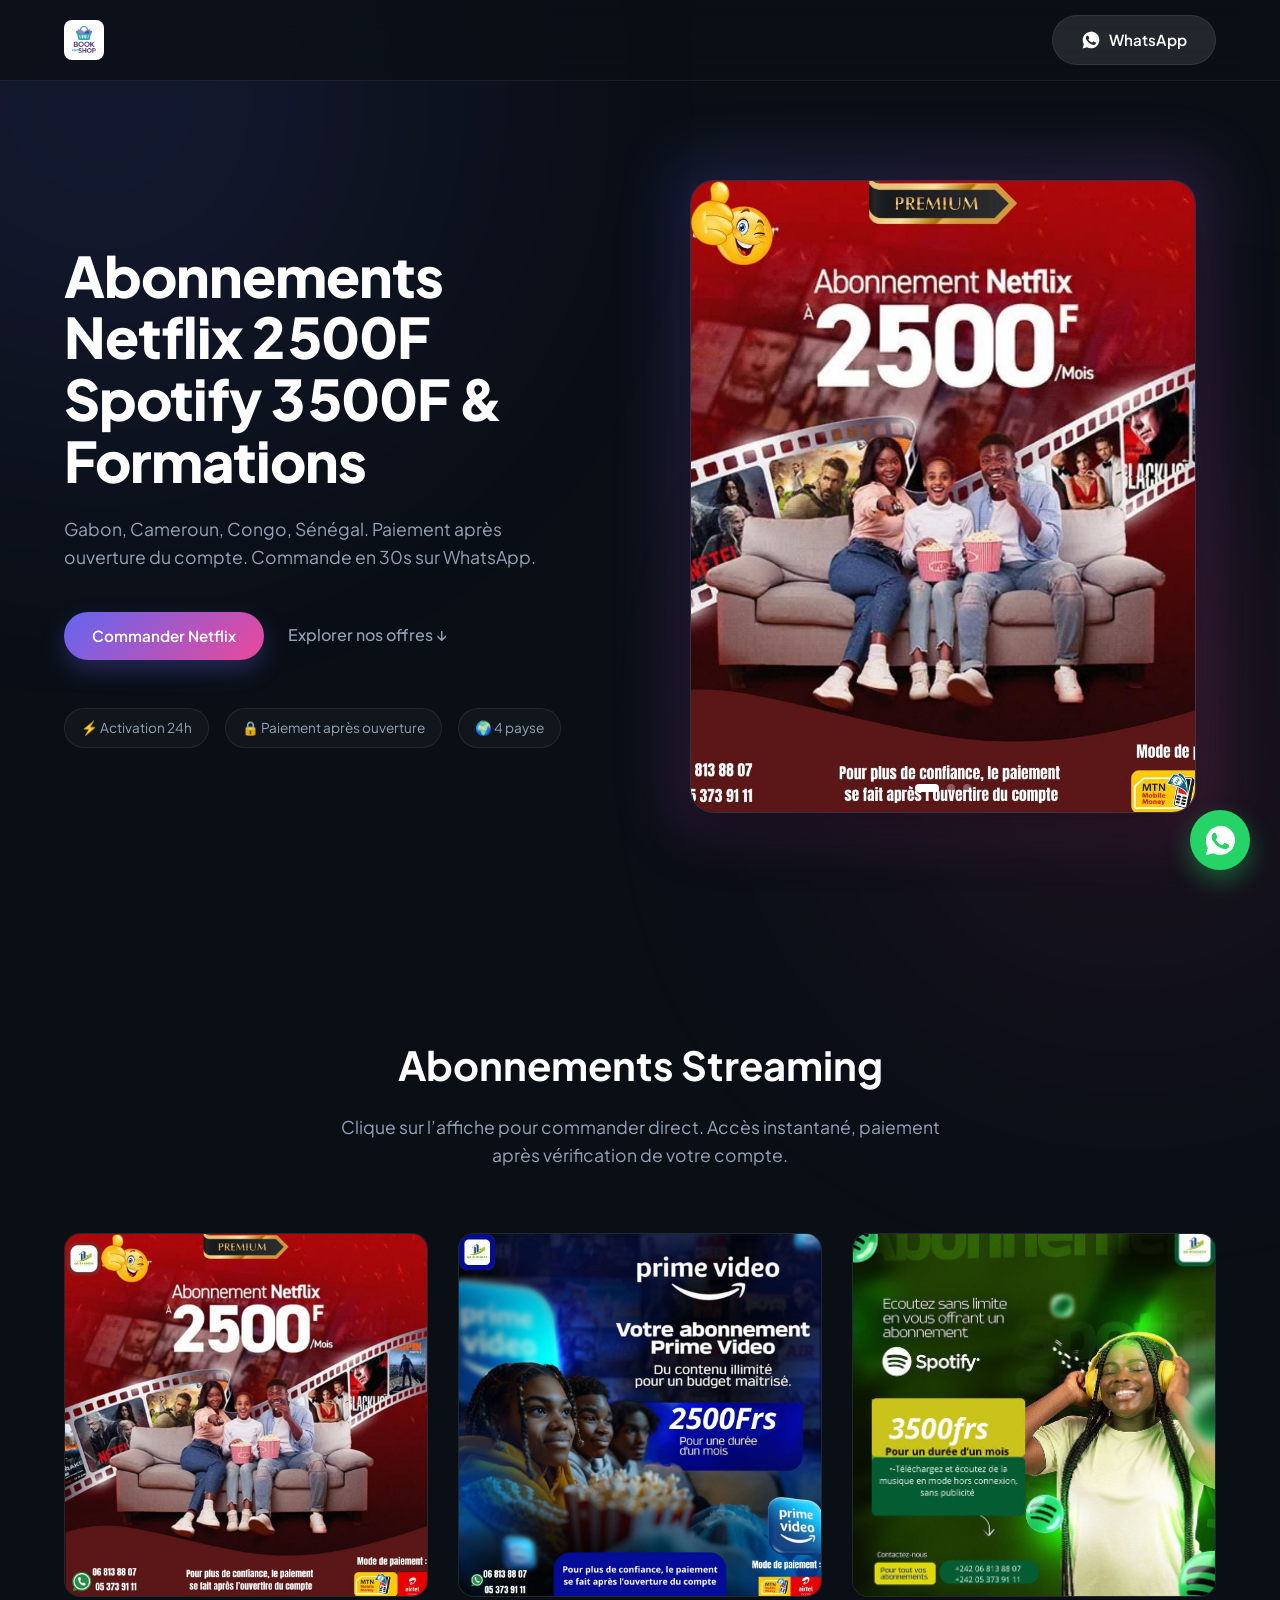
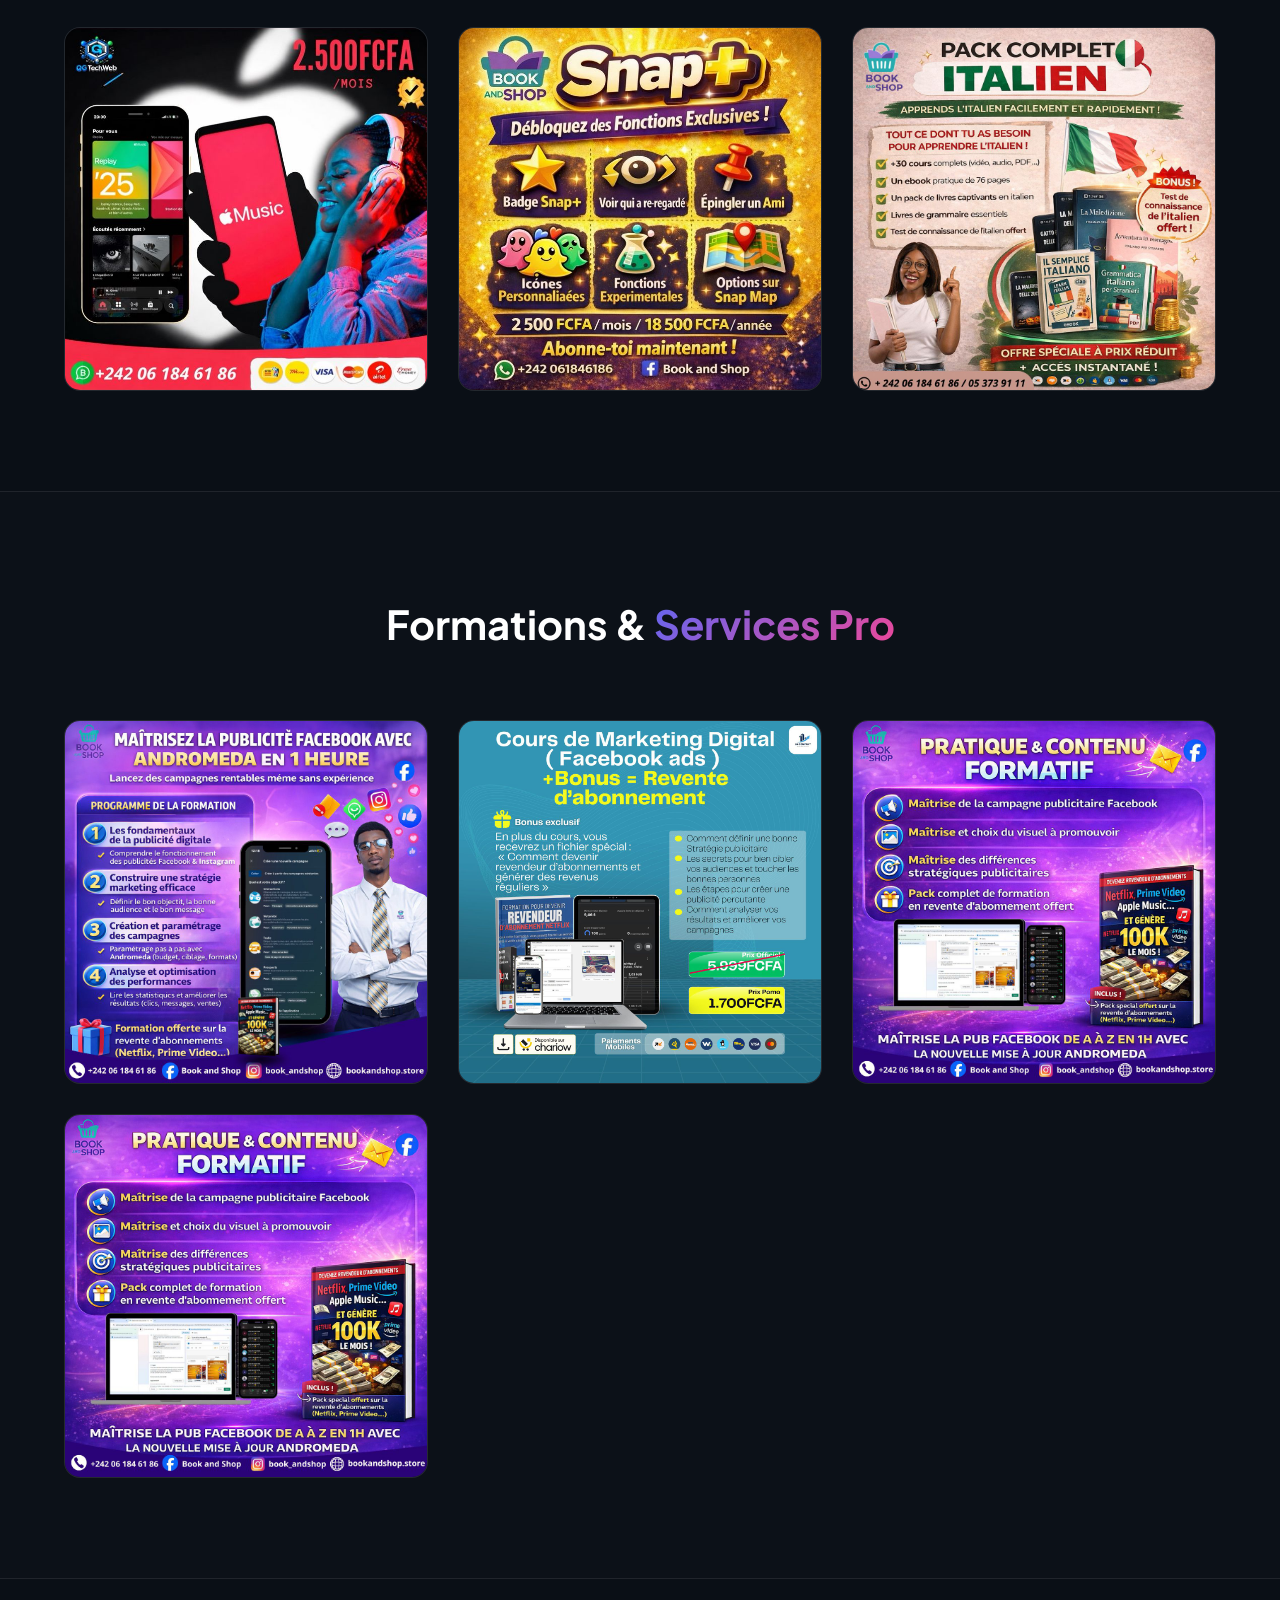
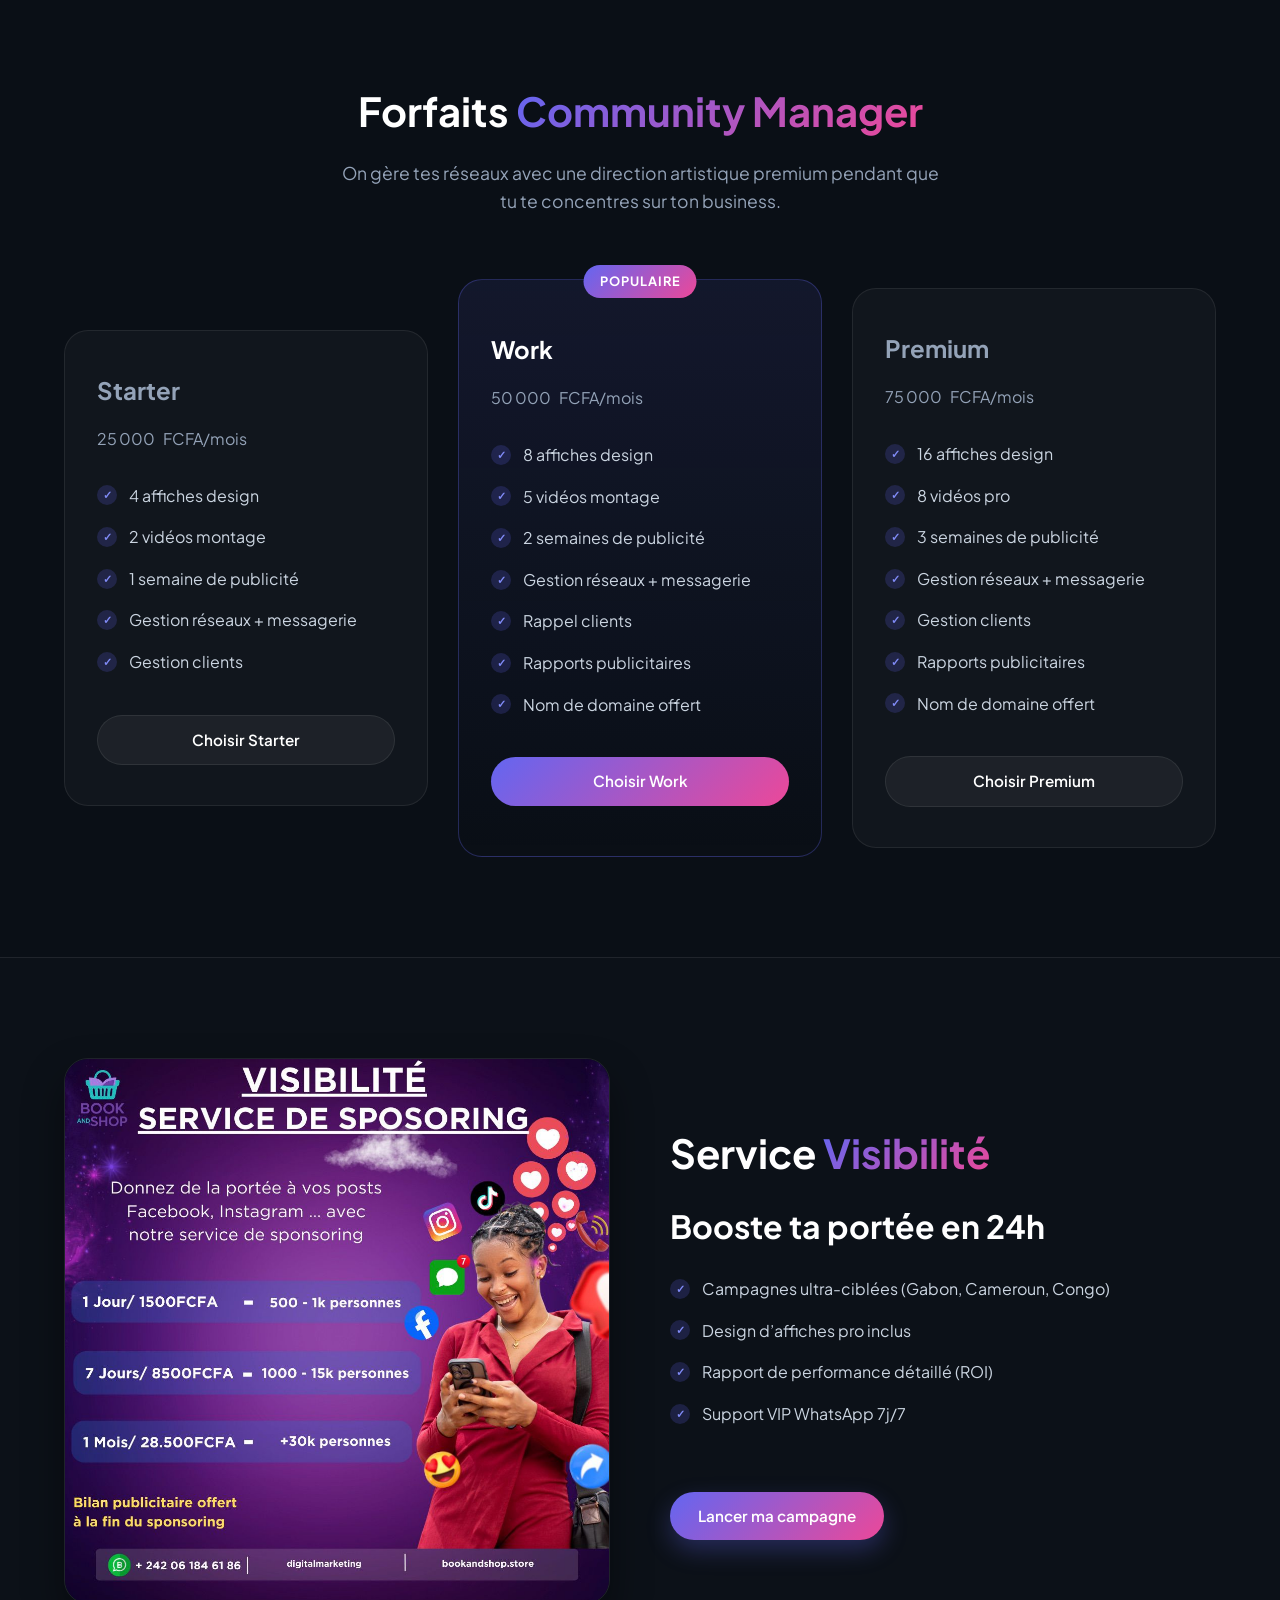
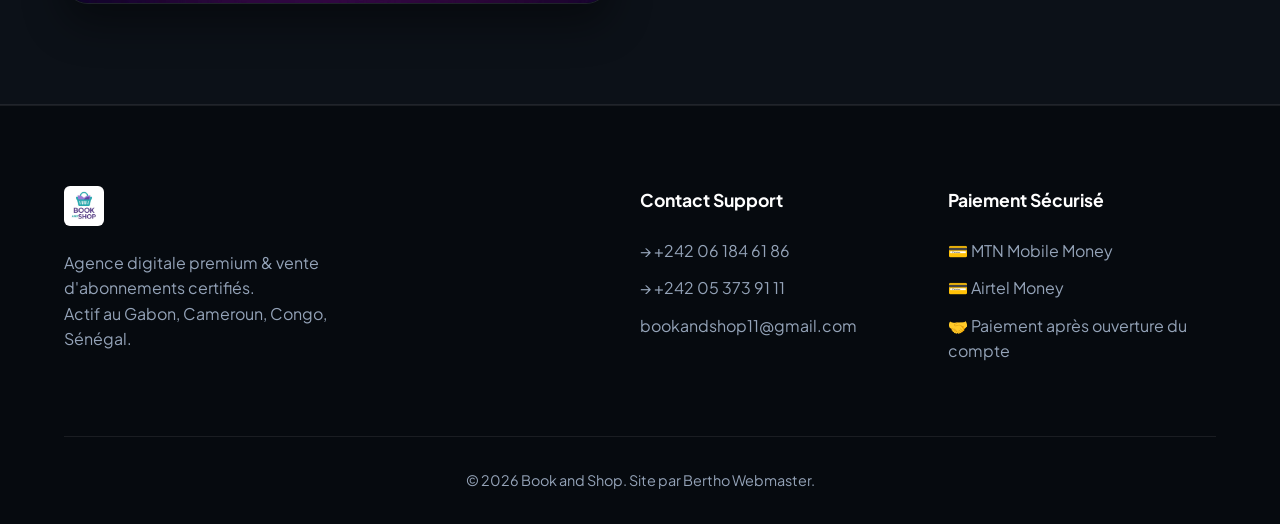
<file: index.html>
<!DOCTYPE html>
<html lang="fr">
<head>
    <meta charset="UTF-8">
    <meta name="viewport" content="width=device-width, initial-scale=1.0">
    <title>Book and Shop | Agence Digitale & Abonnements Premium</title>
    <meta name="description" content="Abonnements Netflix 2.500F, Spotify 3.500F, Prime Video 2.500F. Formations Marketing, Design, Italien. Community Manager dès 25.000F. Paiement après ouverture.">
    
    <!-- Fonts -->
    <link href="https://fonts.googleapis.com/css2?family=Plus+Jakarta+Sans:wght@400;500;600;700;800&display=swap" rel="stylesheet">
    
    <!-- AOS Animation Library -->
    <link href="https://unpkg.com/aos@2.3.1/dist/aos.css" rel="stylesheet">

    <!-- Netlify -->
    <script src="https://identity.netlify.com/v1/netlify-identity-widget.js"></script>

    <style>
        /* === VARIABLES PREMIUM === */
        :root {
            --bg-dark: #0a0f16;
            --bg-card: rgba(255, 255, 255, 0.03);
            --bg-glass: rgba(10, 15, 22, 0.8);
            --text-main: #ffffff;
            --text-muted: #94a3b8;
            --accent-1: #6366f1; /* Indigo */
            --accent-2: #ec4899; /* Pink */
            --gradient-primary: linear-gradient(135deg, var(--accent-1), var(--accent-2));
            --border-glass: 1px solid rgba(255, 255, 255, 0.08);
            --radius-lg: 24px;
            --radius-md: 16px;
            --transition: all 0.4s cubic-bezier(0.4, 0, 0.2, 1);
        }

        /* === RESET & BASE === */
        * { margin: 0; padding: 0; box-sizing: border-box; }
        html { scroll-behavior: smooth; }
        body {
            font-family: 'Plus Jakarta Sans', sans-serif;
            background-color: var(--bg-dark);
            color: var(--text-main);
            line-height: 1.6;
            overflow-x: hidden;
        }
        
        /* Custom Scrollbar */
        ::-webkit-scrollbar { width: 10px; }
        ::-webkit-scrollbar-track { background: var(--bg-dark); }
        ::-webkit-scrollbar-thumb { background: rgba(255,255,255,0.2); border-radius: 10px; }
        ::-webkit-scrollbar-thumb:hover { background: var(--accent-1); }

        .container { max-width: 1200px; margin: 0 auto; padding: 0 24px; }
        a { text-decoration: none; color: inherit; }
        img { max-width: 100%; height: auto; display: block; }

        /* === BACKGROUND GLOW === */
        .bg-glow {
            position: fixed; width: 600px; height: 600px;
            background: var(--accent-1); filter: blur(150px);
            border-radius: 50%; opacity: 0.15; z-index: -1;
            top: -200px; left: -200px; pointer-events: none;
        }
        .bg-glow-2 {
            position: fixed; width: 500px; height: 500px;
            background: var(--accent-2); filter: blur(150px);
            border-radius: 50%; opacity: 0.1; z-index: -1;
            bottom: -100px; right: -100px; pointer-events: none;
        }

        /* === HEADER === */
        .header {
            position: fixed; top: 0; left: 0; right: 0;
            background: var(--bg-glass); backdrop-filter: blur(16px); -webkit-backdrop-filter: blur(16px);
            border-bottom: var(--border-glass); z-index: 1000; padding: 15px 0;
        }
        .nav { display: flex; justify-content: space-between; align-items: center; }
        .logo-img { height: 40px; border-radius: 8px; }
        
        /* === BUTTONS === */
        .btn-nav, .btn-primary, .btn-card {
            display: inline-flex; align-items: center; justify-content: center;
            padding: 12px 28px; border-radius: 50px; font-weight: 600;
            transition: var(--transition); gap: 8px; font-size: 0.95rem;
        }
        .btn-nav { background: rgba(255,255,255,0.1); border: var(--border-glass); color: #fff; }
        .btn-nav:hover { background: #25D366; border-color: #25D366; transform: translateY(-2px); }
        .btn-nav svg { width: 20px; height: 20px; }

        .btn-primary { background: var(--gradient-primary); color: white; border: none; box-shadow: 0 10px 25px rgba(99, 102, 241, 0.3); }
        .btn-primary:hover { transform: translateY(-3px); box-shadow: 0 15px 35px rgba(99, 102, 241, 0.5); }
        
        .btn-ghost { color: var(--text-muted); font-weight: 500; transition: var(--transition); border-bottom: 1px solid transparent; }
        .btn-ghost:hover { color: #fff; border-bottom: 1px solid #fff; }

        /* === HERO SECTION === */
        .hero { padding: 160px 0 100px; min-height: 100vh; display: flex; align-items: center; }
        .hero-grid { display: grid; grid-template-columns: 1fr 1fr; gap: 60px; align-items: center; }
        .hero-content h1 { font-size: 3.5rem; line-height: 1.1; font-weight: 800; margin-bottom: 24px; letter-spacing: -1px; }
        .gradient-text { background: var(--gradient-primary); -webkit-background-clip: text; -webkit-text-fill-color: transparent; }
        .hero-subtitle { font-size: 1.1rem; color: var(--text-muted); margin-bottom: 40px; max-width: 90%; }
        .hero-buttons { display: flex; align-items: center; gap: 24px; margin-bottom: 48px; flex-wrap: wrap; }
        
        .hero-badges { display: flex; gap: 16px; flex-wrap: wrap; }
        .badge-item {
            background: var(--bg-card); border: var(--border-glass);
            padding: 8px 16px; border-radius: 50px; font-size: 0.85rem;
            color: var(--text-muted); display: flex; align-items: center; gap: 6px;
        }

        /* Hero Slider Refined */
        .hero-image { position: relative; padding: 20px; }
        .hero-image::before {
            content: ''; position: absolute; inset: 0;
            background: var(--gradient-primary); border-radius: var(--radius-lg);
            opacity: 0.2; filter: blur(30px); z-index: -1;
        }
        .slider-wrapper {
            position: relative; border-radius: var(--radius-lg);
            overflow: hidden; aspect-ratio: 4/5; box-shadow: 0 25px 50px -12px rgba(0,0,0,0.5);
            border: var(--border-glass); background: var(--bg-card);
        }
        .slide { position: absolute; inset: 0; opacity: 0; transition: opacity 0.8s ease-in-out; }
        .slide.active { opacity: 1; }
        .slide img { width: 100%; height: 100%; object-fit: cover; }
        .slider-dots { position: absolute; bottom: 20px; left: 50%; transform: translateX(-50%); display: flex; gap: 8px; z-index: 10; }
        .dot { width: 8px; height: 8px; border-radius: 50%; background: rgba(255,255,255,0.3); cursor: pointer; transition: var(--transition); }
        .dot.active { background: #fff; width: 24px; border-radius: 4px; }

        /* === SECTIONS === */
        .section { padding: 100px 0; }
        .section-alt { background: rgba(255, 255, 255, 0.01); border-top: var(--border-glass); border-bottom: var(--border-glass); }
        .section-head { text-align: center; margin-bottom: 64px; }
        .section-title { font-size: 2.5rem; font-weight: 700; margin-bottom: 16px; }
        .section-subtitle { color: var(--text-muted); font-size: 1.1rem; max-width: 600px; margin: 0 auto; }

        /* === GALLERY GRID === */
        .gallery { display: grid; grid-template-columns: repeat(auto-fill, minmax(300px, 1fr)); gap: 30px; }
        .gallery-card {
            position: relative; border-radius: var(--radius-md); overflow: hidden;
            aspect-ratio: 1; border: var(--border-glass); display: block;
            background: var(--bg-card);
        }
        .gallery-card img { width: 100%; height: 100%; object-fit: cover; transition: transform 0.6s ease; }
        .gallery-overlay {
            position: absolute; inset: 0; background: linear-gradient(to top, rgba(0,0,0,0.9), transparent);
            display: flex; align-items: flex-end; padding: 24px;
            opacity: 0; transition: var(--transition);
        }
        .gallery-card:hover img { transform: scale(1.08); }
        .gallery-card:hover .gallery-overlay { opacity: 1; }
        .gallery-overlay span {
            background: rgba(255,255,255,0.1); backdrop-filter: blur(8px);
            padding: 12px 20px; border-radius: 50px; font-weight: 600;
            border: var(--border-glass); width: 100%; text-align: center; transform: translateY(20px); transition: var(--transition);
        }
        .gallery-card:hover .gallery-overlay span { transform: translateY(0); }

        /* === PRICING (CM) === */
        .cards { display: grid; grid-template-columns: repeat(3, 1fr); gap: 30px; align-items: center; }
        .card-pricing {
            background: var(--bg-card); border: var(--border-glass);
            border-radius: var(--radius-lg); padding: 40px 32px;
            position: relative; transition: var(--transition);
        }
        .card-pricing:hover { transform: translateY(-10px); border-color: rgba(255,255,255,0.2); }
        .card-pricing.featured {
            background: linear-gradient(to bottom, rgba(99, 102, 241, 0.1), transparent);
            border: 1px solid rgba(99, 102, 241, 0.3); transform: scale(1.05); padding: 50px 32px;
        }
        .card-pricing.featured:hover { transform: scale(1.05) translateY(-10px); }
        .popular-badge {
            position: absolute; top: -15px; left: 50%; transform: translateX(-50%);
            background: var(--gradient-primary); padding: 6px 16px;
            border-radius: 50px; font-size: 0.8rem; font-weight: 700; text-transform: uppercase; letter-spacing: 1px;
        }
        .card-pricing h3 { font-size: 1.5rem; margin-bottom: 16px; color: var(--text-muted); }
        .card-pricing.featured h3 { color: #fff; }
        .price { font-size: 2.5rem; font-weight: 800; margin-bottom: 32px; display: flex; align-items: baseline; gap: 8px;}
        .price span { font-size: 1rem; color: var(--text-muted); font-weight: 400; }
        
        .pricing-list { list-style: none; margin-bottom: 40px; }
        .pricing-list li {
            display: flex; align-items: center; gap: 12px; margin-bottom: 16px; color: #cbd5e1;
        }
        .pricing-list li::before {
            content: '✓'; display: inline-flex; justify-content: center; align-items: center;
            width: 20px; height: 20px; background: rgba(99, 102, 241, 0.2);
            color: #818cf8; border-radius: 50%; font-size: 0.7rem; font-weight: bold;
        }
        .btn-card { width: 100%; background: rgba(255,255,255,0.05); border: var(--border-glass); }
        .btn-card:hover { background: #fff; color: #000; }
        .featured .btn-card { background: var(--gradient-primary); color: #fff; border: none; }
        .featured .btn-card:hover { opacity: 0.9; }

        /* === SPONSORING === */
        .sponsoring-grid { display: grid; grid-template-columns: 1fr 1fr; gap: 60px; align-items: center; }
        .sponsoring-img { border-radius: var(--radius-lg); box-shadow: 0 20px 40px rgba(0,0,0,0.4); border: var(--border-glass); }
        .visibilite-content h3 { font-size: 2rem; margin-bottom: 24px; }

        /* === FOOTER === */
        .footer { border-top: var(--border-glass); padding: 80px 0 32px; background: rgba(0,0,0,0.3); }
        .footer-grid { display: grid; grid-template-columns: 2fr 1fr 1fr; gap: 40px; margin-bottom: 60px; }
        .footer-logo { height: 40px; margin-bottom: 24px; border-radius: 6px; }
        .footer-brand p { color: var(--text-muted); max-width: 300px; }
        .footer-links h4 { font-size: 1.1rem; margin-bottom: 24px; }
        .footer-links a, .footer-links p {
            display: block; color: var(--text-muted); margin-bottom: 12px; transition: var(--transition);
        }
        .footer-links a:hover { color: var(--accent-1); transform: translateX(5px); }
        .footer-bottom { text-align: center; color: var(--text-muted); font-size: 0.9rem; padding-top: 32px; border-top: var(--border-glass); }

        /* === FLOATING WHATSAPP === */
        .whatsapp-float {
            position: fixed; bottom: 30px; right: 30px; width: 60px; height: 60px;
            background: #25D366; border-radius: 50%; display: flex; justify-content: center; align-items: center;
            box-shadow: 0 10px 25px rgba(37, 211, 102, 0.4); z-index: 1000; transition: var(--transition);
            animation: pulse 2s infinite;
        }
        .whatsapp-float:hover { transform: scale(1.1); animation: none; }
        .whatsapp-float svg { width: 35px; height: 35px; }

        @keyframes pulse {
            0% { box-shadow: 0 0 0 0 rgba(37, 211, 102, 0.5); }
            70% { box-shadow: 0 0 0 15px rgba(37, 211, 102, 0); }
            100% { box-shadow: 0 0 0 0 rgba(37, 211, 102, 0); }
        }

        /* === RESPONSIVE === */
        @media (max-width: 992px) {
            .hero-grid, .sponsoring-grid { grid-template-columns: 1fr; }
            .hero { padding-top: 120px; text-align: center; }
            .hero-content h1 { font-size: 2.8rem; }
            .hero-subtitle { margin: 0 auto 32px; }
            .hero-buttons, .hero-badges { justify-content: center; }
            .cards { grid-template-columns: 1fr; gap: 40px; }
            .card-pricing.featured { transform: scale(1); }
            .card-pricing.featured:hover { transform: translateY(-10px); }
            .footer-grid { grid-template-columns: 1fr; }
        }
        @media (max-width: 768px) {
            .btn-nav { padding: 10px 16px; font-size: 0.85rem; }
            .gallery { grid-template-columns: repeat(auto-fill, minmax(250px, 1fr)); }
            .section-title { font-size: 2rem; }
        }
    </style>
</head>
<body>

    <!-- Ambience Glow -->
    <div class="bg-glow"></div>
    <div class="bg-glow-2"></div>

    <header class="header" data-aos="fade-down" data-aos-duration="800">
        <div class="container">
            <div class="nav">
                <img src="./images/logo.png" alt="Book and Shop" class="logo-img" onerror="this.src='https://via.placeholder.com/150x40/1e293b/ffffff?text=LOGO'">
                <a href="https://wa.me/242061846186?text=Bonjour%20Book%20and%20Shop" class="btn-nav" target="_blank">
                    <svg viewBox="0 0 32 32" fill="currentColor"><path d="M16.003 2.837c-7.333 0-13.324 5.99-13.324 13.324 0 2.35.611 4.624 1.772 6.639L2.6 29.4l6.773-1.823c1.938 1.061 4.124 1.623 6.63 1.623h.005c7.333 0 13.324-5.99 13.324-13.324 0-7.334-5.991-13.324-13.329-13.324zm7.735 19.051c-.328.921-1.92 1.767-2.68 1.882-.688.104-1.547.149-2.496-.157-.576-.183-1.314-.42-2.263-.824-3.985-1.697-6.584-5.684-6.782-5.948-.198-.264-1.626-2.159-1.626-4.118 0-1.96.973-2.84 1.316-3.225.342-.385.746-.48 1.01-.48.264 0 .527.002.757.014.24.012.557-.091.87.666.328.796 1.112 2.75 1.21 2.949.098.198.163.43.032.695-.13.264-.195.428-.39.659-.195.23-.41.515-.585.692-.195.196-.398.409-.17.795.228.386 1.013 1.668 2.175 2.702 1.496 1.333 2.757 1.747 3.153 1.943.396.196.627.163.858-.098.23-.262.994-1.159 1.259-1.556.264-.398.528-.33.892-.198.364.132 2.308 1.089 2.704 1.287.396.198.66.297.757.462.098.165.098.954-.23 1.875z"/></svg>
                    WhatsApp
                </a>
            </div>
        </div>
    </header>

    <section class="hero">
        <div class="container">
            <div class="hero-grid">
                <div class="hero-content" data-aos="fade-right" data-aos-duration="1000">
                    <h1>Abonnements <br><span class="gradient-text">Netflix <span id="prix-1">2.500</span>F</span><br>Spotify <span id="prix-3">3.500</span>F</h1>
                    <p class="hero-subtitle">Formations & Services CM pro. Gabon, Cameroun, Congo, Sénégal. Paiement après ouverture du compte. Commande en 30s sur WhatsApp.</p>
                    <div class="hero-buttons">
                        <a href="https://wa.me/242061846186?text=Je%20veux%20Netflix%202.500F" class="btn-primary" target="_blank">Commander Netflix</a>
                        <a href="#services" class="btn-ghost">Explorer nos offres ↓</a>
                    </div>
                    <div class="hero-badges">
                        <div class="badge-item">⚡ Activation 24h</div>
                        <div class="badge-item">🔒 Paiement Sécurisé</div>
                        <div class="badge-item">🌍 Dispo dans 4 pays</div>
                    </div>
                </div>
                <div class="hero-image" data-aos="zoom-in-up" data-aos-duration="1200">
                    <div class="slider-wrapper">
                        <div class="slide active">
                            <img src="./images/netflix.jpg" alt="Netflix Premium 2500F" onerror="this.src='https://images.unsplash.com/photo-1522869635100-9f4c5e86aa37?auto=format&fit=crop&w=800&q=80'">
                        </div>
                        <div class="slide">
                            <img src="./images/spotify.jpg" alt="Spotify Premium 3500F" onerror="this.src='https://images.unsplash.com/photo-1614680376593-902f74cf0d41?auto=format&fit=crop&w=800&q=80'">
                        </div>
                        <div class="slide">
                            <img src="./images/prime-video.jpg" alt="Prime Video 2500F" onerror="this.src='https://images.unsplash.com/photo-1574375927938-d5a98e8ffe85?auto=format&fit=crop&w=800&q=80'">
                        </div>
                        <div class="slider-dots">
                            <span class="dot active"></span>
                            <span class="dot"></span>
                            <span class="dot"></span>
                        </div>
                    </div>
                </div>
            </div>
        </div>
    </section>

    <section id="services" class="section">
        <div class="container">
            <div class="section-head" data-aos="fade-up">
                <h2 class="section-title">Abonnements Streaming</h2>
                <p class="section-subtitle">Clique sur l’affiche pour commander direct. Accès instantané, paiement après vérification de votre compte.</p>
            </div>
            <div class="gallery">
                <a href="https://wa.me/242061846186?text=Je%20veux%20Netflix%202.500F" target="_blank" class="gallery-card" data-aos="fade-up" data-aos-delay="100">
                    <img src="./images/netflix.jpg" alt="Netflix Premium 2500F" onerror="this.src='https://images.unsplash.com/photo-1522869635100-9f4c5e86aa37?auto=format&fit=crop&w=600&q=80'">
                    <div class="gallery-overlay"><span>Commander Netflix →</span></div>
                </a>
                <a href="https://wa.me/242061846186?text=Je%20veux%20Prime%20Video%202.500F" target="_blank" class="gallery-card" data-aos="fade-up" data-aos-delay="200">
                    <img src="./images/prime-video.jpg" alt="Prime Video 2500F" onerror="this.src='https://images.unsplash.com/photo-1574375927938-d5a98e8ffe85?auto=format&fit=crop&w=600&q=80'">
                    <div class="gallery-overlay"><span>Commander Prime Video →</span></div>
                </a>
                <a href="https://wa.me/242061846186?text=Je%20veux%20Spotify%203.500F" target="_blank" class="gallery-card" data-aos="fade-up" data-aos-delay="300">
                    <img src="./images/spotify.jpg" alt="Spotify 3500F" onerror="this.src='https://images.unsplash.com/photo-1614680376593-902f74cf0d41?auto=format&fit=crop&w=600&q=80'">
                    <div class="gallery-overlay"><span>Commander Spotify →</span></div>
                </a>
                <a href="https://wa.me/242061846186?text=Je%20veux%20Apple%20Music%202.500F" target="_blank" class="gallery-card" data-aos="fade-up" data-aos-delay="400">
                    <img src="./images/apple-music.jpg" alt="Apple Music" onerror="this.src='https://images.unsplash.com/photo-1619983081563-430f63602796?auto=format&fit=crop&w=600&q=80'">
                    <div class="gallery-overlay"><span>Commander Apple Music →</span></div>
                </a>
                <a href="https://wa.me/242061846186?text=Je%20veux%20Snap%2B%202.500F" target="_blank" class="gallery-card" data-aos="fade-up" data-aos-delay="500">
                    <img src="./images/snap-plus.jpg" alt="Snap+" onerror="this.src='https://images.unsplash.com/photo-1611162616475-46b635cb6868?auto=format&fit=crop&w=600&q=80'">
                    <div class="gallery-overlay"><span>Commander Snap+ →</span></div>
                </a>
                <a href="https://wa.me/242061846186?text=Je%20veux%20Formation%20Italien" target="_blank" class="gallery-card" data-aos="fade-up" data-aos-delay="600">
                    <img src="./images/italien.jpg" alt="Formation Italien" onerror="this.src='https://images.unsplash.com/photo-1520155609403-125028bfdf97?auto=format&fit=crop&w=600&q=80'">
                    <div class="gallery-overlay"><span>Formation Italien →</span></div>
                </a>
            </div>
        </div>
    </section>

    <section class="section section-alt">
        <div class="container">
            <div class="section-head" data-aos="fade-up">
                <h2 class="section-title">Formations & <span class="gradient-text">Services Pro</span></h2>
            </div>
            <div class="gallery">
                <a href="https://wa.me/242061846186?text=Formation%20Facebook%20Ads%20Andromeda" target="_blank" class="gallery-card" data-aos="zoom-in" data-aos-delay="100">
                    <img src="./images/formation-andromeda.jpg" alt="Formation Facebook Ads" onerror="this.src='https://images.unsplash.com/photo-1551288049-bebda4e38f71?auto=format&fit=crop&w=600&q=80'">
                    <div class="gallery-overlay"><span>Formation Pub Facebook →</span></div>
                </a>
                <a href="https://wa.me/242061846186?text=Formation%20Revente%20Abonnements" target="_blank" class="gallery-card" data-aos="zoom-in" data-aos-delay="200">
                    <img src="./images/formation-revente.jpg" alt="Formation Revente" onerror="this.src='https://images.unsplash.com/photo-1556761175-5973dc0f32d7?auto=format&fit=crop&w=600&q=80'">
                    <div class="gallery-overlay"><span>Devenir Revendeur →</span></div>
                </a>
                <a href="https://wa.me/242061846186?text=Formation%20Contenu" target="_blank" class="gallery-card" data-aos="zoom-in" data-aos-delay="300">
                    <img src="./images/formation-contenu.jpg" alt="Formation Contenu" onerror="this.src='https://images.unsplash.com/photo-1611162617474-5b21e879e113?auto=format&fit=crop&w=600&q=80'">
                    <div class="gallery-overlay"><span>Formation Contenu →</span></div>
                </a>
                <a href="https://wa.me/242061846186?text=Service%20Sponsoring" target="_blank" class="gallery-card" data-aos="zoom-in" data-aos-delay="400">
                    <img src="./images/sponsoring.jpg" alt="Service Sponsoring" onerror="this.src='https://images.unsplash.com/photo-1432888498266-38ffec3eaf0a?auto=format&fit=crop&w=600&q=80'">
                    <div class="gallery-overlay"><span>Booster mes posts →</span></div>
                </a>
            </div>
        </div>
    </section>    

    <section class="section">
        <div class="container">
            <div class="section-head" data-aos="fade-up">
                <h2 class="section-title">Forfaits <span class="gradient-text">Community Manager</span></h2>
                <p class="section-subtitle">On gère tes réseaux avec une direction artistique premium pendant que tu te concentres sur ton business.</p>
            </div>
            <div class="cards">
                <div class="card-pricing" data-aos="fade-right" data-aos-delay="100">
                    <h3>Starter</h3>
                   <p class="price"><span id="prix-7">25.000</span><span> FCFA/mois</span></p>
                    <ul class="pricing-list">
                        <li>4 affiches design</li>
                        <li>2 vidéos montage</li>
                        <li>1 semaine de publicité</li>
                        <li>Gestion réseaux + messagerie</li>
                        <li>Gestion clients</li>
                    </ul>
                    <a href="https://wa.me/242061846186?text=Forfait%20Starter%2025.000F" class="btn-card" target="_blank">Choisir Starter</a>
                </div>
                
                <div class="card-pricing featured" data-aos="fade-up" data-aos-delay="200">
                    <div class="popular-badge">Populaire</div>
                    <h3>Work</h3>
                    <p class="price"><span id="prix-8">50.000</span><span> FCFA/mois</span></p>
                    <ul class="pricing-list">
                        <li>8 affiches design</li>
                        <li>5 vidéos montage</li>
                        <li>2 semaines de publicité</li>
                        <li>Gestion réseaux + messagerie</li>
                        <li>Rappel clients</li>
                        <li>Rapports publicitaires</li>
                        <li>Nom de domaine offert</li>
                    </ul>
                    <a href="https://wa.me/242061846186?text=Forfait%20Work%2050.000F" class="btn-card" target="_blank">Choisir Work</a>
                </div>
                
                <div class="card-pricing" data-aos="fade-left" data-aos-delay="300">
                    <h3>Premium</h3>
                    <p class="price"><span id="prix-9">75.000</span><span> FCFA/mois</span></p>
                    <ul class="pricing-list">
                        <li>16 affiches design</li>
                        <li>8 vidéos pro</li>
                        <li>3 semaines de publicité</li>
                        <li>Gestion réseaux + messagerie</li>
                        <li>Gestion clients</li>
                        <li>Rapports publicitaires</li>
                        <li>Nom de domaine offert</li>
                    </ul>
                    <a href="https://wa.me/242061846186?text=Forfait%20Premium%2075.000F" class="btn-card" target="_blank">Choisir Premium</a>
                </div>
            </div>
        </div>
    </section>

    <section class="section section-alt">
        <div class="container">
            <div class="sponsoring-grid">
                <div data-aos="fade-right">
                    <img src="./images/visibilite.jpg" alt="Visibilité Service Sponsoring" class="sponsoring-img" onerror="this.src='https://images.unsplash.com/photo-1551288049-bebda4e38f71?auto=format&fit=crop&w=800&q=80'">
                </div>
                <div class="visibilite-content" data-aos="fade-left">
                    <h2 class="section-title">Service <span class="gradient-text">Visibilité</span></h2>
                    <h3>Booste ta portée en 24h</h3>
                    <ul class="pricing-list">
                        <li>Campagnes ultra-ciblées (Gabon, Cameroun, Congo)</li>
                        <li>Design d’affiches pro inclus</li>
                        <li>Rapport de performance détaillé (ROI)</li>
                        <li>Support VIP WhatsApp 7j/7</li>
                    </ul>
                    <br>
                    <a href="https://wa.me/242061846186?text=Je%20veux%20booster%20mes%20publications" class="btn-primary" target="_blank">Lancer ma campagne</a>
                </div>
            </div>
        </div>
    </section>

    <footer class="footer">
        <div class="container">
            <div class="footer-grid">
                <div class="footer-brand" data-aos="fade-up" data-aos-delay="100">
                    <img src="./images/logo.png" alt="Book and Shop" class="footer-logo" onerror="this.src='https://via.placeholder.com/150x40/1e293b/ffffff?text=LOGO'">
                    <p>Agence digitale premium & vente d'abonnements certifiés.<br>Actif au Gabon, Cameroun, Congo, Sénégal.</p>
                </div>
                <div class="footer-links" data-aos="fade-up" data-aos-delay="200">
                    <h4>Contact Support</h4>
                    <a href="https://wa.me/242061846186" target="_blank">→ +242 06 184 61 86</a>
                    <a href="https://wa.me/242053739111" target="_blank">→ +242 05 373 91 11</a>
                    <a href="mailto:bookandshop11@gmail.com">→ bookandshop11@gmail.com</a>
                </div>
                <div class="footer-links" data-aos="fade-up" data-aos-delay="300">
                    <h4>Paiement Sécurisé</h4>
                    <p>💳 MTN Mobile Money</p>
                    <p>💳 Airtel Money</p>
                    <p>🤝 Paiement après ouverture du compte</p>
                </div>
            </div>
            <div class="footer-bottom">
                <p>© 2026 Book and Shop. Site designé par Bertho Web.</p>
            </div>
        </div>
    </footer>

<!-- Floating WhatsApp -->
    <a href="https://wa.me/242061846186?text=Bonjour%20Book%20and%20Shop" class="whatsapp-float" target="_blank">
        <svg viewBox="0 0 32 32" fill="white"><path d="M16.003 2.837c-7.333 0-13.324 5.99-13.324 13.324 0 2.35.611 4.624 1.772 6.639L2.6 29.4l6.773-1.823c1.938 1.061 4.124 1.623 6.63 1.623h.005c7.333 0 13.324-5.99 13.324-13.324 0-7.334-5.991-13.324-13.329-13.324zm7.735 19.051c-.328.921-1.92 1.767-2.68 1.882-.688.104-1.547.149-2.496-.157-.576-.183-1.314-.42-2.263-.824-3.985-1.697-6.584-5.684-6.782-5.948-.198-.264-1.626-2.159-1.626-4.118 0-1.96.973-2.84 1.316-3.225.342-.385.746-.48 1.01-.48.264 0 .527.002.757.014.24.012.557-.091.87.666.328.796 1.112 2.75 1.21 2.949.098.198.163.43.032.695-.13.264-.195.428-.39.659-.195.23-.41.515-.585.692-.195.196-.398.409-.17.795.228.386 1.013 1.668 2.175 2.702 1.496 1.333 2.757 1.747 3.153 1.943.396.196.627.163.858-.098.23-.262.994-1.159 1.259-1.556.264-.398.528-.33.892-.198.364.132 2.308 1.089 2.704 1.287.396.198.66.297.757.462.098.165.098.954-.23 1.875z"/></svg>
    </a>

    <!-- AOS Script pour les animations fluides -->
    <script src="https://unpkg.com/aos@2.3.1/dist/aos.js"></script>
    <script>
        AOS.init({
            duration: 800,
            once: true, // L'animation ne se joue qu'une fois
            offset: 50
        });
    </script>

    <!-- Netlify Identity -->
    <script>
        if (window.netlifyIdentity) {
            window.netlifyIdentity.on("init", user => {
                if (!user) {
                    window.netlifyIdentity.on("login", () => {
                        document.location.href = "/admin/";
                    });
                }
            });
        }
    </script>

    <!-- Script Slider Image -->
    <script>
        const slides = document.querySelectorAll('.slide');
        const dots = document.querySelectorAll('.dot');
        let currentSlide = 0;

        function showSlide(index) {
            slides.forEach(slide => slide.classList.remove('active'));
            dots.forEach(dot => dot.classList.remove('active'));
            slides[index].classList.add('active');
            dots[index].classList.add('active');
        }

        function nextSlide() {
            currentSlide = (currentSlide + 1) % slides.length;
            showSlide(currentSlide);
        }

        // Auto slide toutes les 4 secondes
        setInterval(nextSlide, 4000);

        // Click sur les dots
        dots.forEach((dot, index) => {
            dot.addEventListener('click', () => {
                currentSlide = index;
                showSlide(currentSlide);
            });
        });
    </script>

<!-- Script CMS Dynamique -->
<script>
    async function loadSiteData() {
        try {
            const res = await fetch('/data/site.json');
            if (!res.ok) {
                console.log('site.json introuvable');
                return;
            }
            const data = await res.json();
            
            // 1. HERO
            if (data.hero) {
                const heroTitle = document.querySelector('.hero-content h1');
                if (heroTitle) heroTitle.innerHTML = data.hero.title;
                
                const heroSubtitle = document.querySelector('.hero-subtitle');
                if (heroSubtitle) heroSubtitle.textContent = data.hero.subtitle;
                
                const btn1 = document.querySelector('.hero-buttons.btn-primary');
                if (btn1) {
                    btn1.textContent = data.hero.btn1_text;
                    btn1.href = data.hero.btn1_link;
                }
                
                const btn2 = document.querySelector('.hero-buttons.btn-ghost');
                if (btn2) btn2.textContent = data.hero.btn2_text;
                
                const badges = document.querySelectorAll('.badge-item');
                if (badges[0]) badges[0].textContent = data.hero.badge1;
                if (badges[1]) badges[1].textContent = data.hero.badge2;
                if (badges[2]) badges[2].textContent = data.hero.badge3;
            }
            
            // 2. PRIX DYNAMIQUES HERO - Netflix & Spotify
            if (data.streaming) {
                const netflix = data.streaming.find(p => p.name.toLowerCase().includes('netflix'));
                const spotify = data.streaming.find(p => p.name.toLowerCase().includes('spotify'));
                
                const prix1 = document.getElementById('prix-1');
                if (prix1 && netflix) prix1.textContent = netflix.price.toLocaleString('fr-FR');
                
                const prix3 = document.getElementById('prix-3');
                if (prix3 && spotify) prix3.textContent = spotify.price.toLocaleString('fr-FR');
            }
            
            // 3. PRIX FORFAITS CM
            if (data.cm_plans) {
                data.cm_plans.forEach((plan, i) => {
                    const el = document.getElementById(`prix-${i+7}`);
                    if (el) el.textContent = plan.price.toLocaleString('fr-FR');
                });
            }
            
            // 4. CONTACT FOOTER
            if (data.contact) {
                document.querySelectorAll('a[href^="mailto:"]').forEach(el => {
                    el.textContent = data.contact.email;
                    el.href = `mailto:${data.contact.email}`;
                });
                
                const footerCopy = document.querySelector('.footer-bottom p');
                if (footerCopy) footerCopy.textContent = data.contact.copyright;
            }
            
        } catch (e) {
            console.log('Erreur CMS:', e);
        }
    }
    document.addEventListener('DOMContentLoaded', loadSiteData);
</script>
</body>
</html>
</file>
